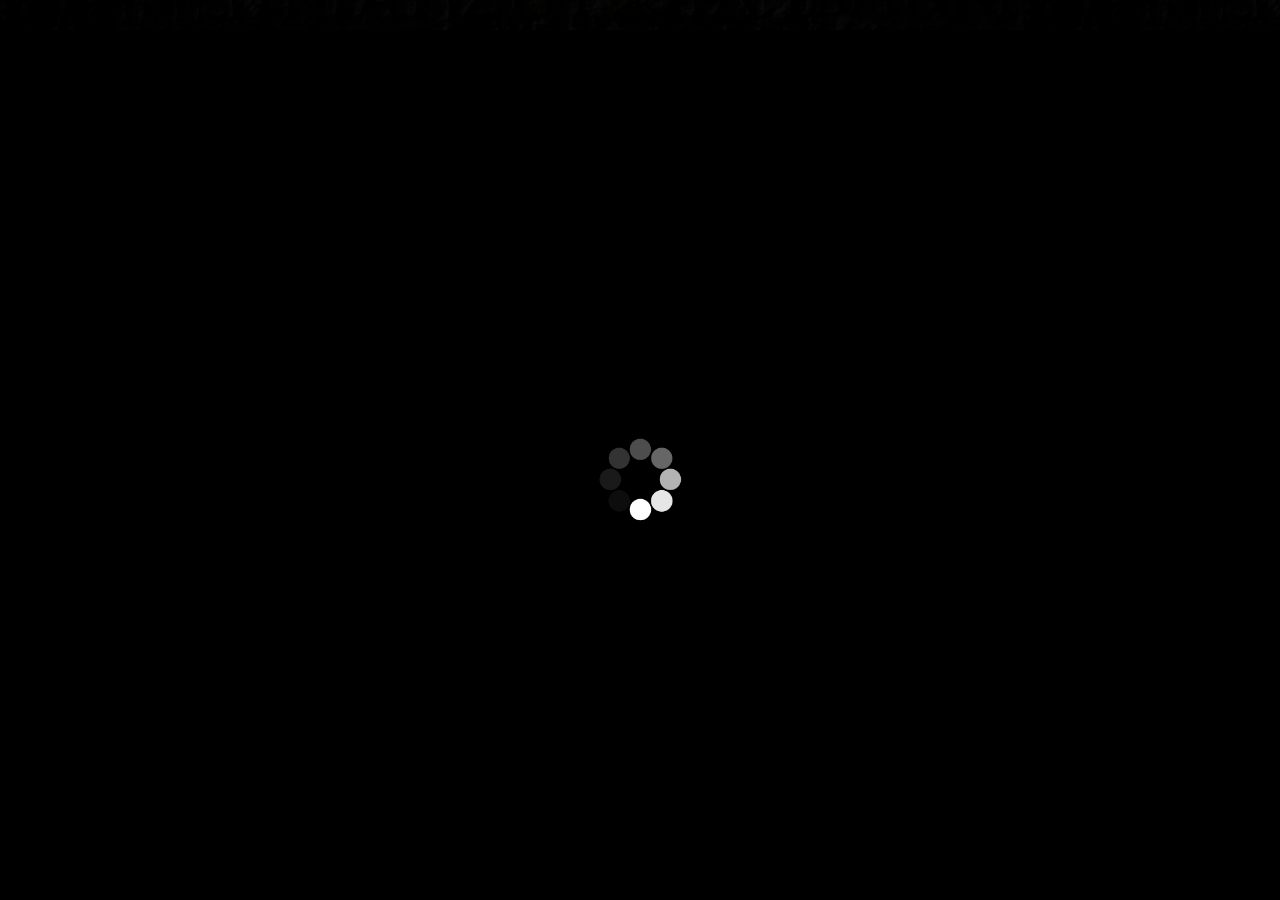
<file: index.html>
<!DOCTYPE html>
<html lang="en">
<head>
    <meta charset="UTF-8">
    <meta name="viewport" content="width=device-width, initial-scale=1.0">
    <title>Erebuz Legacy</title>
    <link rel="icon" type="image/x-icon" href="logo.png">
    <link rel="stylesheet" href="style.css">
</head>
<body>
    <div id="loader">

    </div>
    <img class="logo" src="logo.png">
    <p style="margin-top: 60px; font-size: 22px;">
        The Awakening Of The Gods.
    </p>
    <div class="video">
        <video id="video" autoplay muted loop playsinline>
            <source src="My VideoC.mp4" type="video/mp4">
            Your browser does not support the video tag.
        </video>
    </div>    
    <p style="opacity: 0.65; margin-top: 60px;">
        Our website will be soon updated.
    </p>
    <p style="margin-top: 30px; font-size: 28px;">
        Erebuz Legacy.
    </p>
    <script>
        var loader = document.getElementById("loader");
        var video = document.getElementById("video");
        
        video.addEventListener('canplaythrough', () => {           
            loader.style.display="none";
        })

        video.oncanplaythrough = function() {
            loader.style.display="none";
        }
        
    </script>
</body>
</html>
</file>
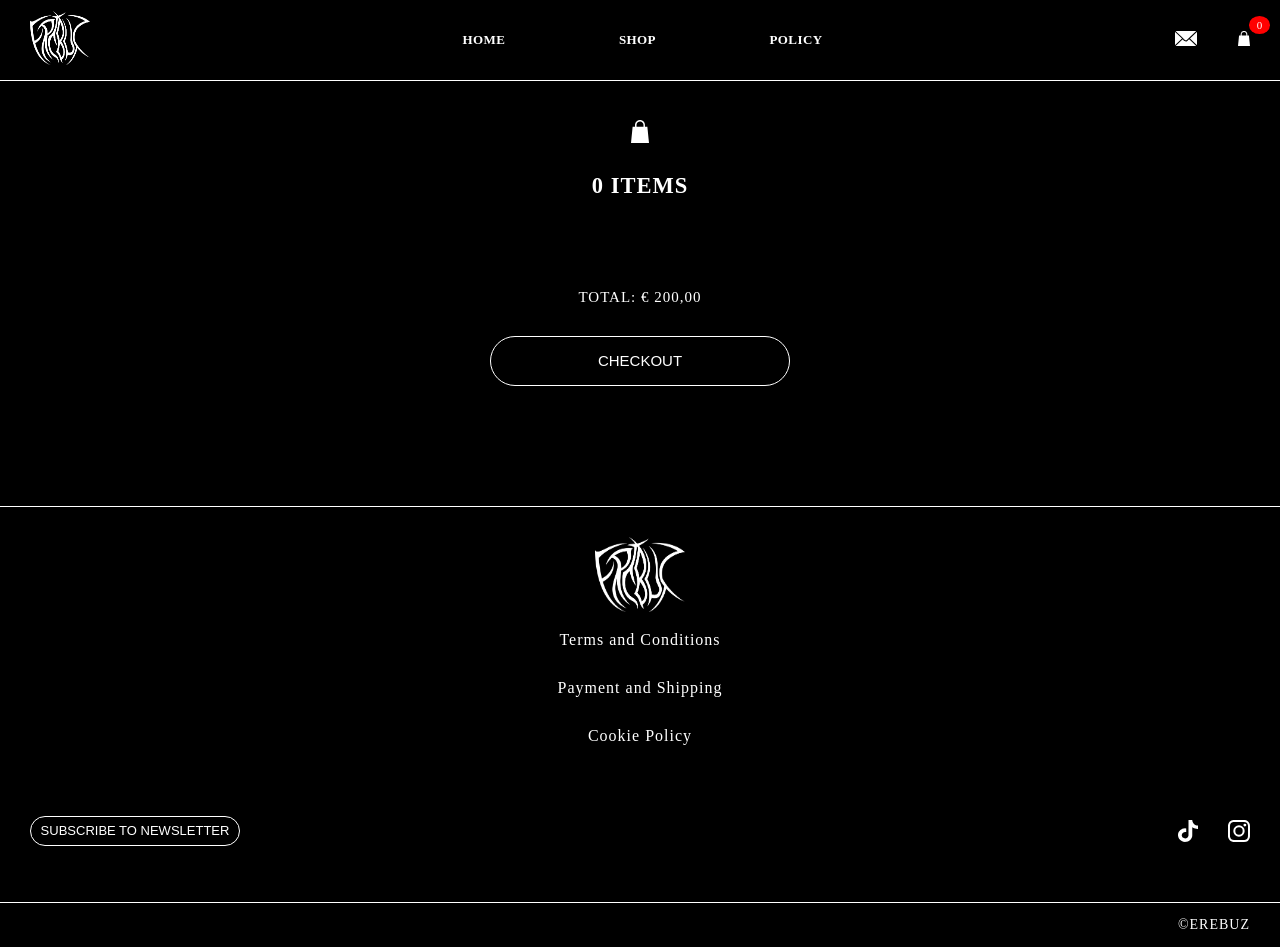
<file: bag.html>
<!DOCTYPE html>
<html>
    <head>
        <title>Bag | EREBUZ</title>
        <link rel="stylesheet" href="styles/header.css">
        <link rel="stylesheet" href="styles/bag.css">
        <link rel="icon" href="icons/logo.png">
    </head>
    <body>
        <div class="header">
            <div class="left-section">
                <a href="index.html"><img class="logo-icon js-logo" src="icons/logo.png" ></a>   
            </div>
            <div class="middle-section">
                <p class="header-text js-header-filter-type">
                    HOME
                </p>
                <p class="header-text js-header-filter-type">
                    SHOP
                </p>               
                <a href="policy.html">
                    <p class="header-text js-policy">
                        POLICY
                    </p> 
                </a>                                          
            </div>
            <div class="right-section">
                <a href="newsletter.html"><img class="icon" src="icons/newslettericon.svg"></a>
                <a href="bag.html" >
                    <div class="bag-div" >
                        <img class="icon icon-bag" src="icons/bagicon.svg">
                        <span class="quantity">0</span>
                    </div>
                </a>
            </div>
        </div> 
        <div class="center ">
            <div>
                <img class="big-bag-logo" src="icons/bagicon.svg">
                <p class="items-text js-bag-quantity">
                    0 ITEMS
                </p>                
            </div>
            <div class="products js-bag-items">
                
            </div>
            <p class="total-text js-bag-total">
                TOTAL: &#x20AC; 200,00
            </p>
            <button class="checkout-button">
                CHECKOUT
            </button>     
        </div>
        <div class="bottom">            
            <div>
                <a href="index.html"><img class="logo-icon2 js-logo" src="icons/logo.png"></a>
            </div>
            <div class="policy">
                <a href="policy.html">
                    <p class="policytext">
                        Terms and Conditions 
                    </p>
                </a>
                <p class="policytext">
                    Payment and Shipping 
                </p>
                <p class="policytext">
                    Cookie Policy
                </p>
                
            </div>  
            <div class="contact">
                <a href="newsletter.html">
                    <button class="newsletter-button">
                        SUBSCRIBE TO NEWSLETTER                        
                    </button>
                </a> 
                <div>
                    <a href="https://www.instagram.com/erebuzlegacy/" target="_blank" ><img class="iglogo" src="icons/iglogo.svg"></a>
                    <a href="https://www.instagram.com/erebuzlegacy/" target="_blank" ><img class="iglogo" src="icons/tiktokicon.svg"></a>
                </div>     
            </div>          
        </div>        
        <div class="cards" >            
            <p class="ctext">
                ©EREBUZ
            </p>
        </div> 
        <script src="data/header.js"> </script>
        <script type="module" src="scripts/bag.js"></script>
    </body>
</html>
</file>
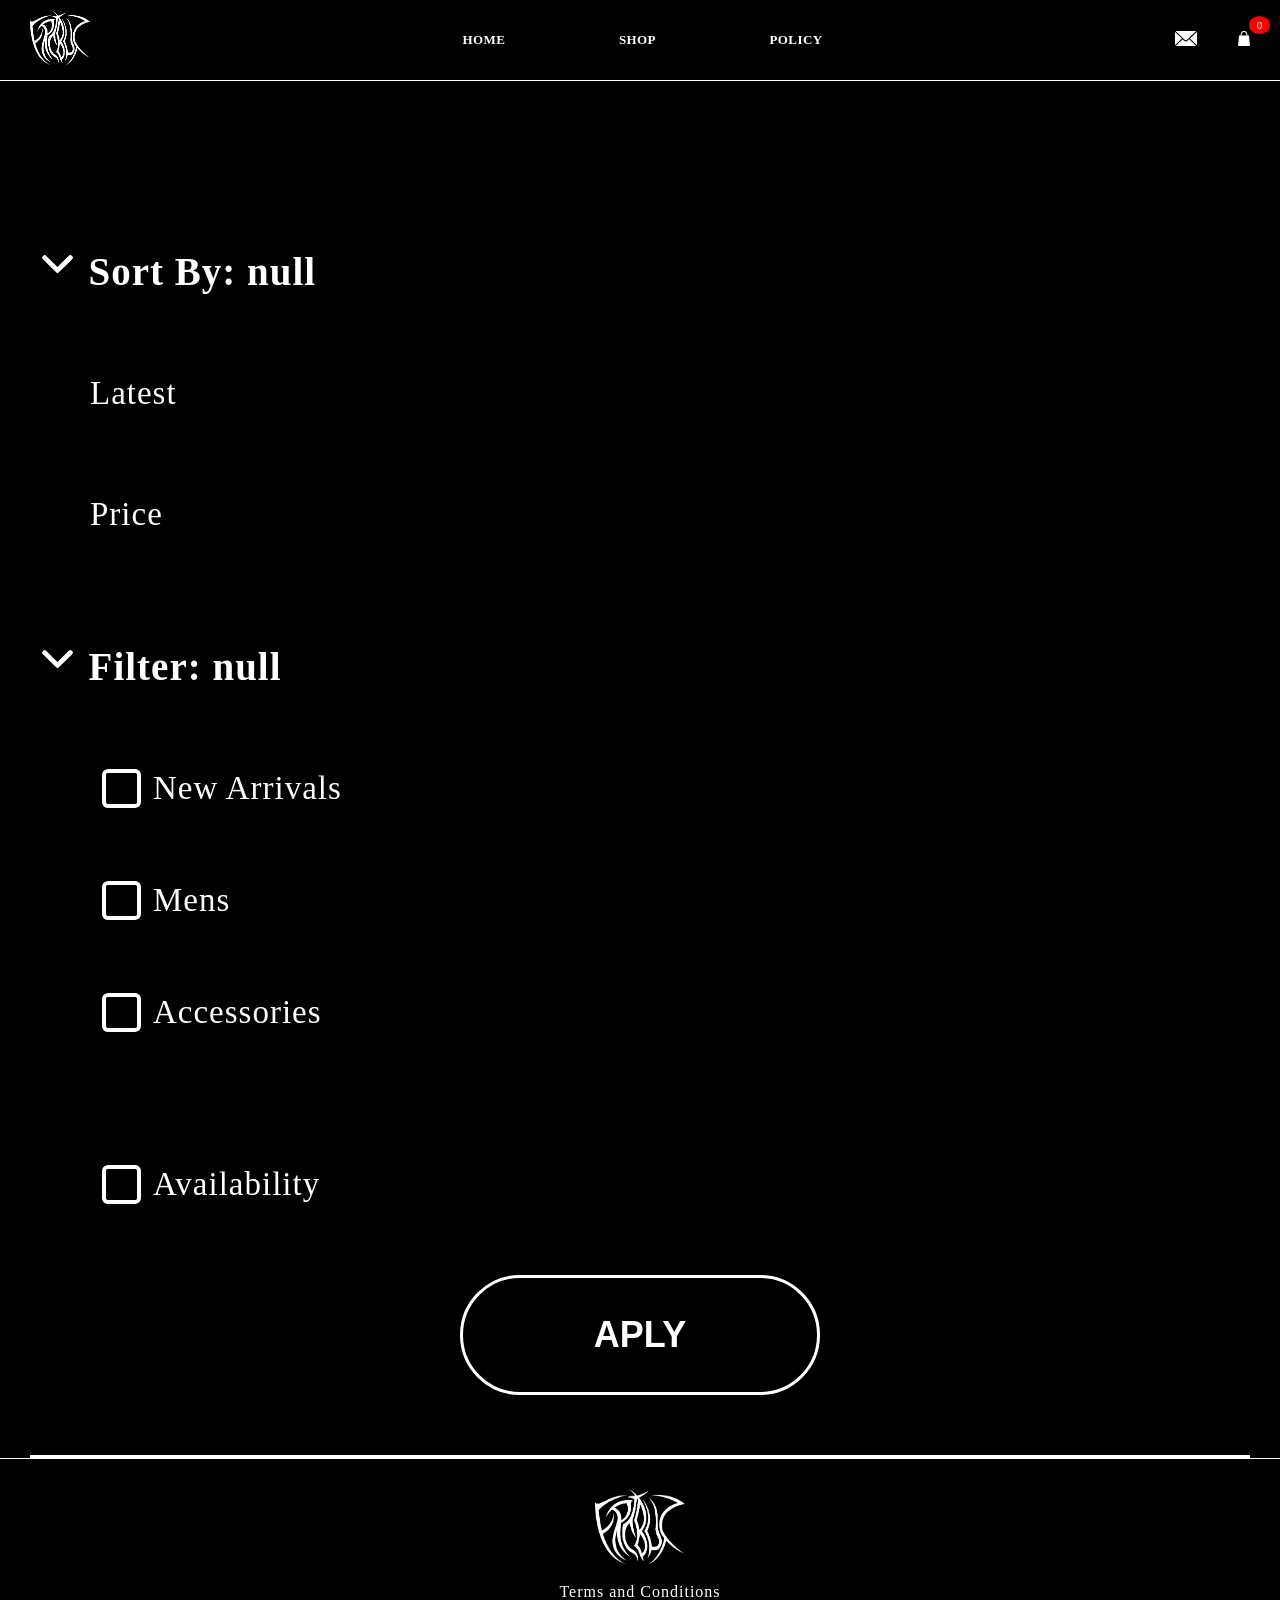
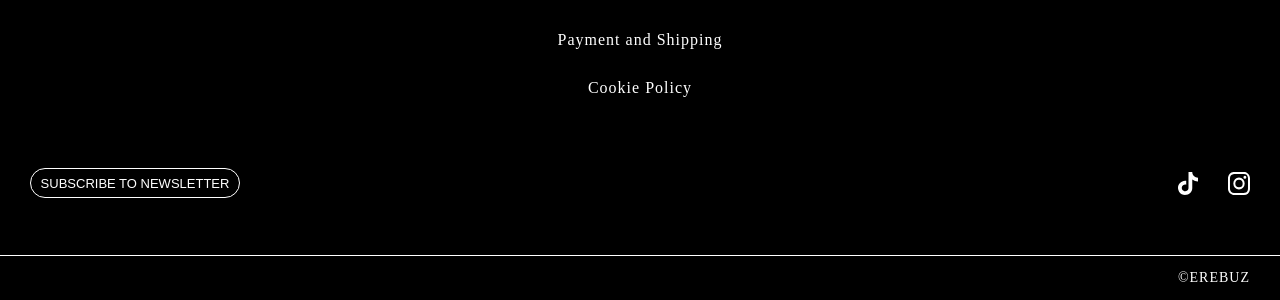
<file: phonefilters.html>
<!DOCTYPE html>
<html>
    <head>
        <title>GYMBRAND</title>
        <link rel="stylesheet" href="styles/header.css">
        <link rel="stylesheet" href="styles/phonefilters.css">
        <link rel="icon" href="icons/logoclean.svg">
    </head>
    <body>
        <div class="header">
            <div class="left-section">
                <a href="index.html"><img class="logo-icon js-logo" src="icons/logo.png" ></a>   
            </div>
            <div class="middle-section">
                <p class="header-text js-header-filter-type">
                    HOME
                </p>
                <p class="header-text js-header-filter-type">
                    SHOP
                </p>               
                <a href="policy.html">
                    <p class="header-text js-policy">
                        POLICY
                    </p> 
                </a>                                          
            </div>
            <div class="right-section">
                <a href="newsletter.html"><img class="icon" src="icons/newslettericon.svg"></a>
                <a href="bag.html" >
                    <div class="bag-div" >
                        <img class="icon icon-bag" src="icons/bagicon.svg">
                        <span class="quantity">0</span>
                    </div>
                </a>
            </div>
        </div>
        <div class="filtersort">
            <img class="filtersorticon" src="icons/filterssort.svg">
        </div>
        <div class="main">
            <div class="sortout">
                <div class="filter ">
                    <img class="arrow" src="icons/arrowdown.svg">
                    <p class="filter-text js-sort-text">
                        Sort By: Latest
                    </p> 
                </div>
                <div class="filters">                    
                    <div class="insidefilters">                            
                        <p class="filters-text js-sort-type">
                            Latest
                        </p>
                    </div>    
                    <div class="insidefilters">                            
                        <p class="filters-text js-sort-type">
                            Price
                        </p>
                    </div>                                                                         
                </div> 
            </div>
                        

            <div class="filterout">
                <div class="filter">
                    <img class="arrow" src="icons/arrowdown.svg">
                    <p class="filter-text js-filter-text">
                        Filter: All
                    </p> 
                </div>
                <div class="filters">
                    <div>
                        <div class="insidefilters js-filter-type">
                            <img class="filtersorticon2" src="icons/selectedicon.svg">
                            <p class="filters-text">
                                New Arrivals
                            </p>
                        </div>
                        <div class="insidefilters js-filter-type">
                            <img class="filtersorticon2" src="icons/unselectedicon.svg">
                            <p class="filters-text">
                                Mens
                            </p>
                        </div>                       
                        
                        <div class="insidefilters js-filter-type" >
                            <img class="filtersorticon2" src="icons/unselectedicon.svg">
                            <p class="filters-text">
                                Accessories
                            </p>
                        </div>                         
                    </div>
                    <div class="insidefilters js-availability" style="margin-top: 60px;">
                        <img class="filtersorticon2" src="icons/unselectedicon.svg">
                        <p class="filters-text">
                            Availability
                        </p>
                    </div>
                                                           
                </div>               
            </div> 
            <button class="aply-filters-button js-aply-filters-button">
                APLY
            </button>                              
          
        </div>
        <div class="bottom">            
            <div>
                <a href="index.html"><img class="logo-icon2 js-logo" src="icons/logo.png"></a>
            </div>
            <div class="policy">
                <a href="policy.html">
                    <p class="policytext">
                        Terms and Conditions 
                    </p>
                </a>
                <p class="policytext">
                    Payment and Shipping 
                </p>
                <p class="policytext">
                    Cookie Policy
                </p>
                
            </div>  
            <div class="contact">
                <a href="newsletter.html">
                    <button class="newsletter-button">
                        SUBSCRIBE TO NEWSLETTER                        
                    </button>
                </a> 
                <div>
                    <a href="https://www.instagram.com/erebuzlegacy/" target="_blank" ><img class="iglogo" src="icons/iglogo.svg"></a>
                    <a href="https://www.instagram.com/erebuzlegacy/" target="_blank" ><img class="iglogo" src="icons/tiktokicon.svg"></a>
                </div>     
            </div>          
        </div>        
        <div class="cards" >            
            <p class="ctext">
                ©EREBUZ
            </p>
        </div> 
        <script src="data/header.js"> </script>
        <script type="module" src="scripts/phonefilters.js"> </script>
    </body>
</html>
</file>
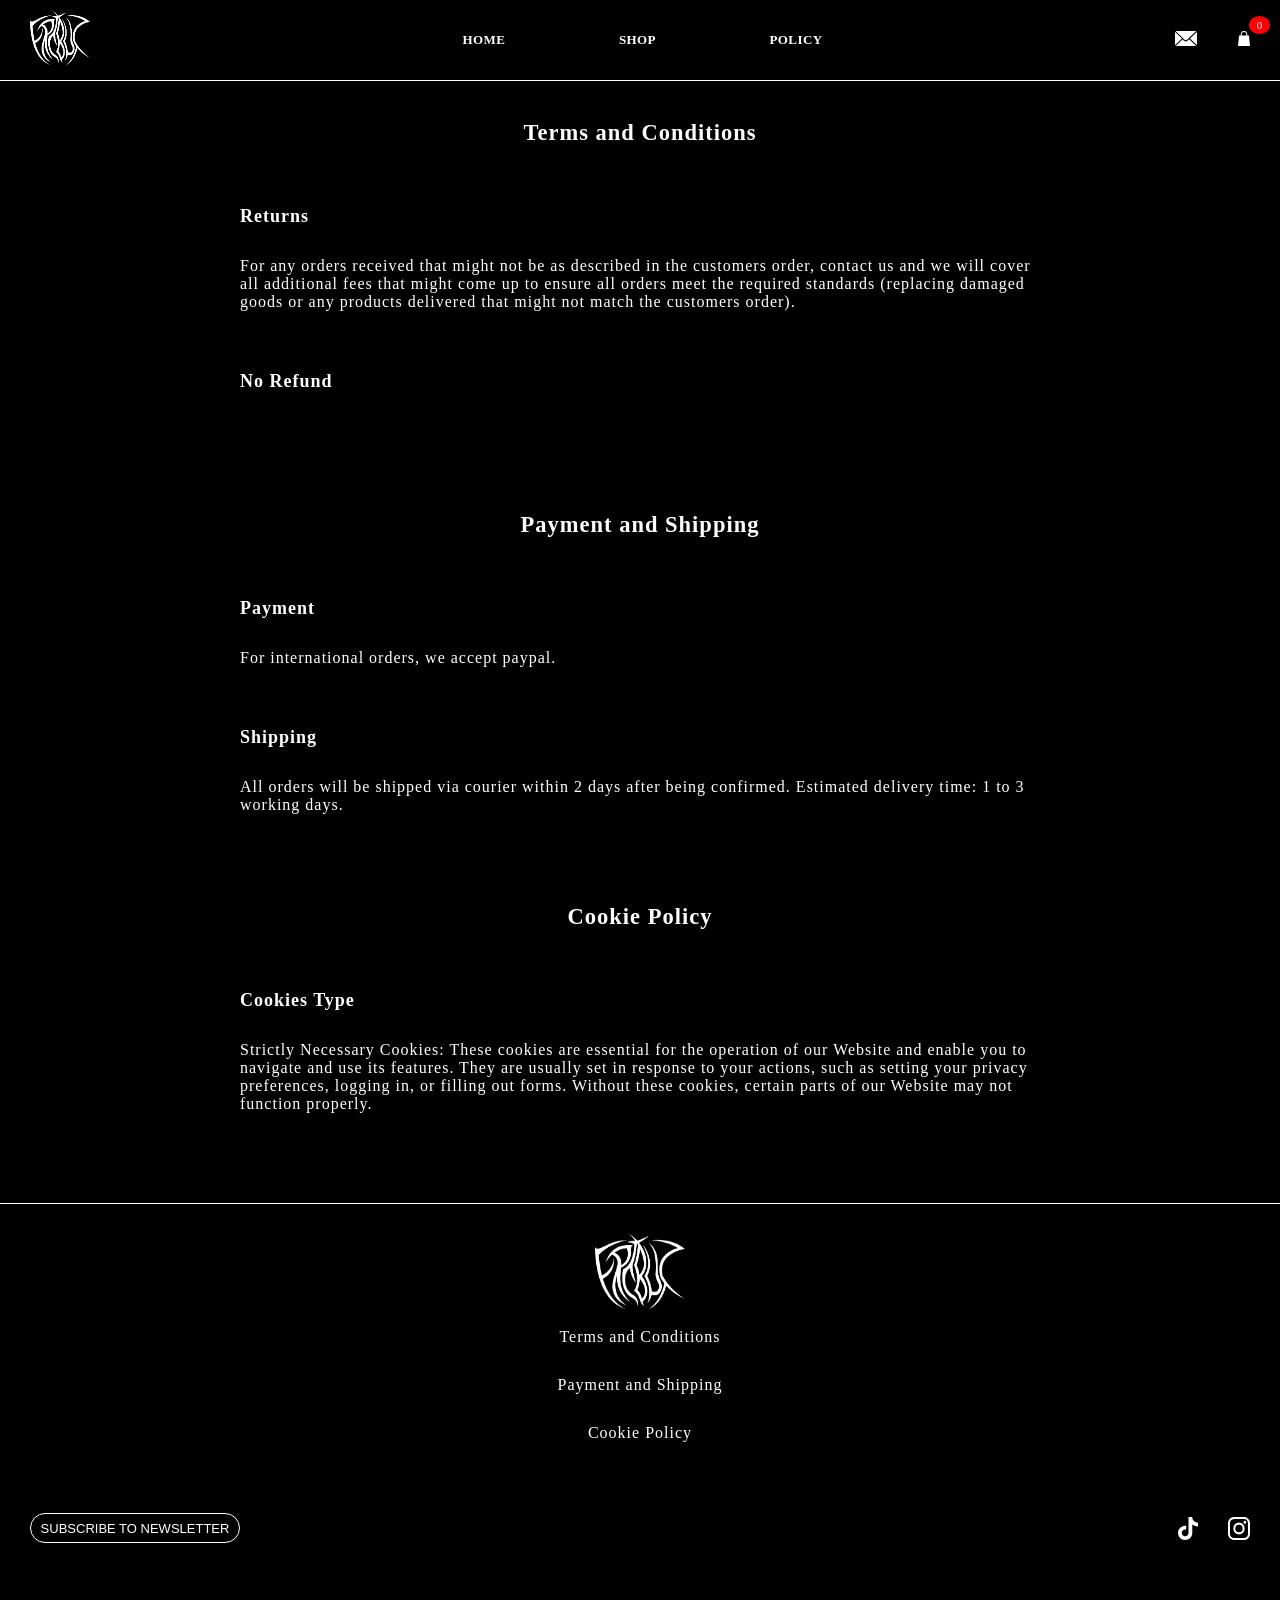
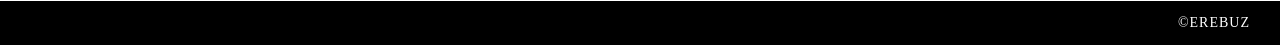
<file: policy.html>
<!DOCTYPE html>
<html>
    <head>
        <title>Terms Conditions | EREBUZ</title>
        <link rel="stylesheet" href="styles/header.css">
        <link rel="stylesheet" href="styles/policy.css">
        <link rel="icon" href="icons/logo.png">
    </head>
    <body>
        <div class="header">
            <div class="left-section">
                <a href="index.html"><img class="logo-icon js-logo" src="icons/logo.png" ></a>   
            </div>
            <div class="middle-section">
                <p class="header-text js-header-filter-type">
                    HOME
                </p>
                <p class="header-text js-header-filter-type">
                    SHOP
                </p>               
                <a href="policy.html">
                    <p class="header-text js-policy">
                        POLICY
                    </p> 
                </a>                                          
            </div>
            <div class="right-section">
                <a href="newsletter.html"><img class="icon" src="icons/newslettericon.svg"></a>
                <a href="bag.html" >
                    <div class="bag-div" >
                        <img class="icon icon-bag" src="icons/bagicon.svg">
                        <span class="quantity">0</span>
                    </div>
                </a>
            </div>
        </div>
        <p class="title">
            Terms and Conditions
        </p>
        <div class="center">            
            <p class="title-text">
                Returns
            </p>
            <p class="main-text">
                For any orders received that might not be as described in the customers order, contact us and we will cover all additional fees that might come up to ensure all orders meet the required standards (replacing damaged goods or any products delivered that might not match the customers order).
            </p>
            <p class="title-text">
                No Refund
            </p>           
            
        </div>
        <p class="title js-payment">
            Payment and Shipping
        </p>
        <div class="center">
            <p class="title-text">
                Payment
            </p>
            <p class="main-text">
                For international orders, we accept paypal.
            </p>
            <p class="title-text">
                Shipping
            </p>
            <p class="main-text">
                All orders will be shipped via courier within 2 days after being confirmed. Estimated delivery time: 1 to 3 working days.
            </p>                        
        </div>
        <p class="title js-cookie">
            Cookie Policy
        </p>
        <div class="center">
            <p class="title-text">
                Cookies Type
            </p>
            <p class="main-text">
                Strictly Necessary Cookies: These cookies are essential for the operation of our Website and enable you to navigate and use its features. They are usually set in response to your actions, such as setting your privacy preferences, logging in, or filling out forms. Without these cookies, certain parts of our Website may not function properly.
            </p>
                                   
        </div>
        <div class="bottom">            
            <div>
                <a href="index.html"><img class="logo-icon2 js-logo" src="icons/logo.png"></a>
            </div>
            <div class="policy">
                <a href="policy.html">
                    <p class="policytext">
                        Terms and Conditions 
                    </p>
                </a>
                <p class="policytext">
                    Payment and Shipping 
                </p>
                <p class="policytext">
                    Cookie Policy
                </p>
                
            </div>  
            <div class="contact">
                <a href="newsletter.html">
                    <button class="newsletter-button">
                        SUBSCRIBE TO NEWSLETTER                        
                    </button>
                </a> 
                <div>
                    <a href="https://www.instagram.com/erebuzlegacy/" target="_blank" ><img class="iglogo" src="icons/iglogo.svg"></a>
                    <a href="https://www.instagram.com/erebuzlegacy/" target="_blank" ><img class="iglogo" src="icons/tiktokicon.svg"></a>
                </div>     
            </div>          
        </div>        
        <div class="cards" >            
            <p class="ctext">
                ©EREBUZ
            </p>
        </div> 
        <script src="data/header.js"> </script>
        <script src="scripts/policy.js"> </script>
    </body>
</html>
</file>
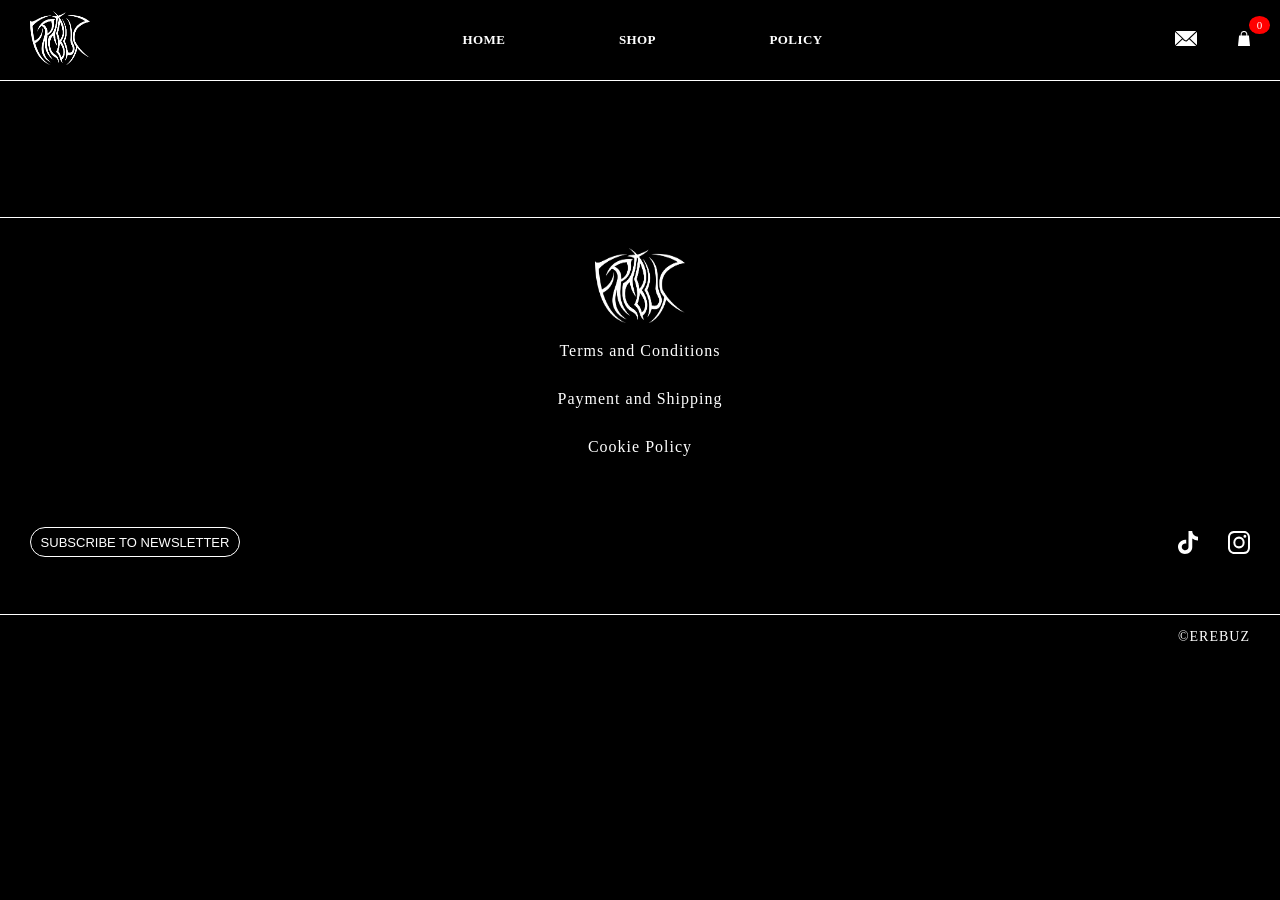
<file: product.html>
<!DOCTYPE html>
<html>
    <head>
        <title>EREBUZ</title>
        <link rel="stylesheet" href="styles/header.css">
        <link rel="stylesheet" href="styles/product.css">
        <link rel="icon" href="icons/logo.png">
    </head>
    <body>
        <div class="header">
            <div class="left-section">
                <a href="index.html"><img class="logo-icon js-logo" src="icons/logo.png" ></a>   
            </div>
            <div class="middle-section">
                <p class="header-text js-header-filter-type">
                    HOME
                </p>
                <p class="header-text js-header-filter-type">
                    SHOP
                </p>               
                <a href="policy.html">
                    <p class="header-text js-policy">
                        POLICY
                    </p> 
                </a>                                          
            </div>
            <div class="right-section">
                <a href="newsletter.html"><img class="icon" src="icons/newslettericon.svg"></a>
                <a href="bag.html" >
                    <div class="bag-div" >
                        <img class="icon icon-bag" src="icons/bagicon.svg">
                        <span class="quantity">0</span>
                    </div>
                </a>
            </div>
        </div>
        <p class="view-bag-text">
            Product added, view Bag.
        </p>
        <div class="center js-product-final">
               
        </div>
        <div class="bottom">            
            <div>
                <a href="index.html"><img class="logo-icon2 js-logo" src="icons/logo.png"></a>
            </div>
            <div class="policy">
                <a href="policy.html">
                    <p class="policytext">
                        Terms and Conditions 
                    </p>
                </a>
                <p class="policytext">
                    Payment and Shipping 
                </p>
                <p class="policytext">
                    Cookie Policy
                </p>
                
            </div>  
            <div class="contact">
                <a href="newsletter.html">
                    <button class="newsletter-button">
                        SUBSCRIBE TO NEWSLETTER                        
                    </button>
                </a> 
                <div>
                    <a href="https://www.instagram.com/erebuzlegacy/" target="_blank" ><img class="iglogo" src="icons/iglogo.svg"></a>
                    <a href="https://www.instagram.com/erebuzlegacy/" target="_blank" ><img class="iglogo" src="icons/tiktokicon.svg"></a>
                </div>     
            </div>          
        </div>        
        <div class="cards" >            
            <p class="ctext">
                ©EREBUZ
            </p>
        </div>  
        <script src="data/header.js"> </script>
        <script type="module" src="scripts/product.js"></script>
    </body>
</html>
</file>
<file: style.css>
@font-face {
    font-family: myFont;
    src: url(Embossed\ Germanica.ttf);
}

body{
    background-color: rgb(36, 36, 36);
    margin: 0;
    background-image: url(greektexture.jpg);
    background-blend-mode: multiply;
}

img{
    pointer-events: none;
}

.logo{
    display: block;
    margin: auto;
    margin-top: 30px;
    width: 90px;
}

.video{ 
    margin: auto;
    display: block;
    width: 300px;
    box-shadow: 0px 10px 100px 35px rgba(0,0,0,1); 
}

video{
    width: 300px;
    height: 360px;
    object-fit: cover;
    object-align: center center;
    overflow: hidden;
    display: block;
    margin: auto;
    }

p{
    font-family: "myFont";
    text-align: center;    
    background-image: url(silver.jpg);
    background-clip: text;
    color: transparent;
    text-shadow: 0px 10px 2px rgba(200, 200, 200, 0.15);
    font-size: 18px;
    margin: 15px;
    margin-left: 0px;
    margin-right: 0px;
}

#loader{
    background: #000 url(giphy.gif) no-repeat center center;
    width: 100%;
    height: 100vh;
    position: fixed;
    z-index: 100;
    background-size: 7%;
}

video {
    pointer-events: none;
}

video::-webkit-media-controls-panel {
    display: none;
    opacity: 1;
}
</file>
<file: styles/header.css>
p{
    font-family: serif; 
    letter-spacing: 1px;
}

a{
    text-decoration: none; 
}

.header{
    height: 80px;
    display: flex;
    flex-direction: row;
    justify-content: space-between;
    background-color: rgba( 0,0,0, 0.91);
    position: fixed; 
    top: 0;
    left: 0;
    right: 0;
    border-bottom: 1px solid white;
    z-index: 1;
}

.logo-icon{
    margin: auto;
    height: 54px;
    width: 60px;
    cursor: pointer;
}    

.logo-icon2{
    height: 75px;
    width: 90px;
    cursor: pointer;   
}

.logo-icon3{
    height: 180px;
    width: 210px;
    cursor: pointer;  
    margin: auto; 
    display: inline-block;
    margin-top: 150px;
    margin-bottom: 120px;
    padding-left: 12px;
}

.middle-section{
    display: flex;
    align-items: center;
    flex-direction: row;
    justify-content: space-between;
    flex: 1;
    margin-left: 10px;
    margin-right: 10px;
    display: flex;
    align-items: center;
    min-width: 300px;
    max-width: 360px;
}

.header-text{
    font-size: 13px;
    color: white;
    cursor: pointer;
    letter-spacing: 0.4px;
    font-weight: bold;
}

.left-section{
    display: flex;
    align-items: center;
    flex-direction: row;
    justify-content: space-between;
    flex: 1;
    margin-left: 30px;
    margin-right: 0px;   
    max-width: 340px;
    min-width: 220px;
} 

.icon{
    height: 15px;
    cursor: pointer;
}

.right-section{
    margin-left: 260px; 
    margin-right: 30px;
    width: 75px;
    min-width: 60px;
    display: flex;
    align-items: center;
    flex-direction: row;
    justify-content: space-between;
    vertical-align: middle;
}

.bottom{
    padding-top: 30px;
    border-top: 1px solid white;
    width: 100%;
    margin-bottom: 45px;
    display: flex;
    flex-direction: column; 
    align-items: center; 
    background-color: black;
}

.contact{
    display: flex;
    flex-direction: row;
    justify-content: space-between;
    width: 100%;
    margin-top: 45px;
    align-items: center;
    vertical-align: middle;
}

.newsletter-button{
    vertical-align: middle;
    display: inline-block;
    border: 1px solid white;
    width: 210px;
    height: 30px;
    border-radius: 30px;
    background-color: black;
    color: white;
    margin: auto; 
    font-size: 13px;
    display: block;
    margin-left: 30px;
    margin-right: 0px; 
    cursor: pointer; 
}

.newsletter-button:hover{
    text-shadow: 0px -0.5px #ffffff;
    border: 3px solid white;    
}

.policy{
    width: 100%;
    display: flex;
    flex-direction: column;
    align-items: center;
    vertical-align: middle;
    text-align: center; 
}

.policytext{
    margin: 15px;
    color: white;
    cursor: pointer;
    display: inline-block;    
}

.iglogo{
    display: inline-block;
    float: right;
    margin: 15px;
    margin-right: 30px;
    margin-left: 0px;
    height: 22.5px;
    cursor: pointer;    
}

.cards{
    vertical-align: middle;
    border-top: 1px solid white;
}

.card-logo{
    margin: 6px;
    margin-top: 10px;
    height: 30px;
}


.logo-icon:hover, .logo-icon2:hover, .header-text:hover,.icon:hover, .iglogo:hover, .logo-icon3:hover{
    opacity: 0.75;
}

.bag-div:hover{
    .icon-bag{
        opacity: 0.75;
    }
}

.policytext:hover{
    opacity: 0.75;    
}

.ctext{
    float: right;
    margin-right : 30px;
    color: white;
    font-size: 14px;
    display: inline-block; 
}

.title{
    color: white;
    display: block; 
    margin: auto;
    text-align: center;
    font-size: 22.5px;
    font-weight: bolder;
}

.arrow2{
    height: 15px;
    margin: auto;
    margin-left: 9px;
    margin-right: 9px;
}

.bag-div{
    position: relative;
    text-align: right;
    cursor: pointer;
}

span{
    font-size: 11px;
    background-color: red;
    border-radius: 50%;
    display: flex;
    justify-content: center;
    align-items: center;
    color: white;
    position: absolute;
    top: -15px;
    left: 90%;
    padding: 3px 8px;
}

@media only screen and (max-width:980px) {
    span{
        display: none;
    }

    .middle-section{
        display: none;
    }
    
    .header{
        height: 160px;
        border-bottom: 3px solid white;
    }

    .icon{
        height: 36px;
    }

    .iglogo{
        height: 60px;
    }

    .logo-icon{
        margin-left: 9px;
        height: 105px;
        width: 120px;
    }

    .logo-icon2{
        height: 145px;
        width: 175px;
        margin: 30px;
    }

    .logo-icon3{
        margin-top: 0px;
        margin-bottom: 60px;
    }

    .right-section{
        margin-left: 215px; 
        margin-right: 60px;        
        width: 170px;      
            
    }

    .policytext{
        margin: 30px;
        font-size: 30px;
    }

    .card-logo{        
        height: 60px;
    }

    .ctext{
        font-size: 22.5px;
    }

    .cards{
        border-top: 3px solid white;
    }

    .newsletter-button{
        border: 3px solid white;
        width: 300px;
        height: 60px;
        font-size: 18px;
        display: block;
        margin-left: 30px;
        margin-right: 0px; 
        cursor: pointer; 
    }
    
    .arrow2{
        display: none;
    }

    .bottom{
        padding-top: 30px;
        border-top: 3px solid white;       
    }

    .logo-icon3{
        padding-left: 27px;
    }
    
    
}
</file>
<file: styles/bag.css>
body{
    background-color: black;
    margin-top: 120px;
    margin-bottom: 0;
    margin-left: 0;
    margin-right: 0;
}

.big-bag-logo{
    height: 22.5px;
    display: block;
    margin-left: auto;
    margin-right: auto;
}

.delete-button{
    background-color: black;
    color: white;
    margin: 6px; 
    font-size: 12px;
    display: block;
    margin-left: auto;
    margin-right: auto; 
    cursor: pointer;
    width: 90px;
    height: 30px;
    border-radius: 30px;
}

.checkout-button{
    border: 1px solid white;
    width: 300px;
    height: 50px;
    border-radius: 50px;
    background-color: black;
    color: white;
    margin: 30px; 
    font-size: 15px;
    display: block;
    margin-left: auto;
    margin-right: auto; 
    cursor: pointer;       
}

.checkout-button:hover{
    text-shadow: 0px -0.5px #ffffff;
    border: 3px solid white;
}

.delete-button:hover{
    border: 1px solid white;
    opacity: 0.75;
}

.items-text{
    background-color: black;
    color: white;
    text-align: center;
    margin: 30px; 
    font-size: 22.5px;  
    font-weight: bold;   
}

.total-text{
    padding-top: 60px;
    background-color: black;
    color: white;
    text-align: center;
    margin: 0px; 
    font-size: 15px;     
}

.product-name,
.product-price{
    font-size: 12px;
    background-color: black;
    color: white;
    text-align: start;
    margin: 3px; 
    margin-left: 0px; 
}

.product-price{
    font-weight: bold;
    font-size: 15px;
}

.product-image{
    display: block;
    width: 180px;
    margin-bottom: 0px;
}

.product-preview{  
    border: 1px solid white; 
    border-radius: 30px;
    display: flex; 
    background-color: black;
    vertical-align: top;
    margin: 15px;
    margin-left: -4.5vh;
    padding-right: 4.5vh;
    padding-top: 30px;
    padding-bottom: 30px;
    width: 660px; 
    justify-content: space-around;
}

.product-size, .product-quantity{
    font-weight: bold;
    font-size: 12px;
    margin: 3px;
    background-color: black;
    color: white;
    text-align: center;
}

.products{
    display: flex;
    align-self: center;
    grid-template-columns: 1fr;
    align-items: center;
    flex-direction: column;
    justify-content: space-between;   
    }

.center{
    margin: auto;
    margin-top: 60px;
    align-self: center;
    align-items: center;
    justify-content: space-between;    
    margin-bottom: 60px;
    padding-bottom: 30px;
}

@media only screen and (max-width:980px) {

    .product-preview{
        background-color: black;
        width: 300px;
        display: inline-block;
        vertical-align: top;
        margin: 15px; 
    } 

    .product-preview{
        border: none;
        margin: 0px;
        max-width: 690px;
        width: 690px;
        margin-bottom: 90px; 
        padding: 0px;
    }

    .product-name,.product-price{
        font-size: 30px;
        margin: 15px; 
        margin-left: 0px;
    }

    .product-price{
        margin-bottom: 0px;
    }
    .product-image{
        width: 100%;
    }
    
    .center{
        margin-top: 240px;
    }

    .checkout-button{
        font-weight: bold;     
        font-size: 36px;       
        border: 2px solid white;
        width: 750px;
        height: 120px;
        border-radius: 120px; 
    }

    .delete-button{
        margin: 30px; 
        font-size: 30px;        
        width: 210px;
        height: 60px;
        border-radius: 60px; 
        margin-left: auto;
        margin-right: auto; 
    }
    

    .product-size, .product-quantity{
        font-size: 30px;
        margin: 15px;
    }

    .items-text{
        margin: 60px; 
        margin-bottom: 120px;
        font-size: 45px; 
        font-weight: bolder;          
    }

    .total-text{
        margin: 60px; 
        margin-top: 0px;
        font-size: 45px;
        font-weight: bolder;
    }

    .big-bag-logo{
        height: 60px;
    }    

}
</file>
<file: styles/phonefilters.css>
body{
    background-color: black;
    margin-top: 210px;
    margin-bottom: 0;
    margin-left: 0;
    margin-right: 0;
}

.main{
    display: flex;
    flex-direction: column;
    justify-content: space-between;
    margin-right: 30px;
    margin-left: 30px;
    border-bottom: 3px solid white;
}

.arrow{
    margin: 12px;
    height: 18px;
    cursor: pointer;
    display: inline-block;
}

.filterout{
    min-width: 600px;
    max-width: 600px;
    margin-bottom: 30px;
}

.row{
    display: flex;
    align-items: center;
    flex-direction: row;
    justify-content: space-between;
    flex: 1;
}


.sortout{
    min-width: 600px;
    max-width: 600px;
    margin-bottom: 30px;
}

.filter-text{
    font-weight: bold;
    font-size: 39px;
    color: white;
    display: inline-block;    
    cursor: pointer;
}

.sort-text{
    color: white;
    display: inline-block;    
    cursor: pointer;
} 

.filtersort{
    display: none;
    min-width: 120px;
    margin-left: 30px;
}

.filtersorticon2{
    height: 39px;
    cursor: pointer;
    display: block;
    margin: 12px;
}


.filters-text{
    color: white;    
    cursor: pointer;
    display: inline-block;
    font-size: 33px;
    content: "";    
    width: 100%;
     
}
.filters{
    margin-top: 0px;
    margin-left: 60px;    
    display: flex;    
    flex-direction: column;
    justify-content: space-between;   
}


.insidefilters{
    margin: 0px;
    margin-top: 9px;
    margin-bottom: 9px;
    display: flex;    
    flex-direction: row; 
    align-items: center;        
}

.aply-filters-button{
    background-color: black;
    color: white;
    margin-bottom: 60px; 
    font-size: 36px;
    font-weight: bold;
    display: block;
    margin-left: auto;
    margin-right: auto; 
    cursor: pointer;
    display: inline-block;   
    border: 3px solid white;
    width: 360px;
    height: 120px;
    border-radius: 120px; 
}

.aply-filters-button:hover{
    text-shadow: 0px -0.5px #ffffff;
    border: 6px solid white;
}
</file>
<file: styles/policy.css>
body{
    background-color: black;
    margin-top: 120px;
    margin-bottom: 0;
    margin-left: 0;
    margin-right: 0;
}

.title-text{
    font-weight: bold;
    margin-bottom: 30px;
    margin-top: 60px;
    font-size: large;
    color: white;
}

.main-text{
    margin: 0px;
    color: white;
}

.main{
    display: flex;
    flex-direction: row;
    justify-content: space-between;
    
}

.center{
    margin: auto;
    margin-left: 240px;
    margin-right: 240px;
    margin-top: 60px;
    align-self: center;
    align-items: center;
    justify-content: space-between;    
    margin-bottom: 60px;
    padding-bottom: 30px;
}



@media only screen and (max-width:980px) {

    .title{
        font-weight: bold;
        margin-bottom: 90px;
        font-size: 36px;
    }

    body{        
        margin-top: 300px;        
    }
    
    .center{
        margin-left: 60px;
        margin-right: 60px;
        padding-bottom: 120px;
    }

    .title-text{
        font-weight: normal;
        margin-bottom: 60px;
        margin-top: 120px;
        font-size: 30px;
        color: white;
    }
    
    .main-text{
        font-weight: lighter;
        margin: 0px;
        color: white;
        font-size: 18px;
    }
           
}
</file>
<file: styles/product.css>
.center{
    margin: auto;
    align-self: center;
    align-items: center;
    justify-content: space-between;    
    margin-bottom: 60px;
    padding-bottom: 30px;
    display: flex;   
    flex-direction: column;    
}

.image-div{
    display: flex;
}

.arrow{
    margin: 5px;
    height: 10px;
    display: inline-block;
}

.size{
    width: 60px;
    height: 100%;
    position: relative;
    display: flex;
    justify-content: center;
}

.size-select{
    cursor: pointer;
    border: 1px solid white;
    padding: 0 15px 0 0;
    font-size: 15px;
    width: 90px;
    height: 30px;
    background-color: black;
    color: white;
    display: inline-block;
}

.size-select:hover{
    opacity: 0.75;
}

.checkout-button{
    background-color: black;
    color: white;
    margin: 25px; 
    font-size: 15px;
    display: block;
    margin-left: auto;
    margin-right: auto; 
    cursor: pointer;
    display: inline-block;   
    border: 1px solid white;
    width: 250px;
    height: 50px;
    border-radius: 50px;   
}

.checkout-button:hover{
    text-shadow: 0px -0.5px #ffffff;
    border: 2px solid white;
}

.product-preview{
    margin: auto;
    margin-top: 30px;
    background-color: black;
    max-width: 750px;
    min-width: 360px;
    width: 75%;
    display: inline-block;
    vertical-align: top;
}

.product-image{
    display: block;
    margin: 0px;
    margin-left: auto;
    margin-right: auto;
    width: 50%;
    margin-bottom: 10px;
}

.product-name,
.product-price{
    font-size: 18px;
    background-color: black;
    color: white;
    text-align: start;
    margin: 9px; 
    margin-left: 0px;  
}

.product-price{
    font-size: 15px;
    font-weight: bold;
}

body{
    background-color: black;
    margin-top: 110px;
    margin-bottom: 0;
    margin-left: 0;
    margin-right: 0;
}

.main{
    display: flex;
    flex-direction: row;
    justify-content: space-between;    
}

.select-size-text{
    font-size: 15px;
    background-color: black;
    color: black;
    text-align: center;
    margin: 0px; 
    margin-left: 0px; 
}

.view-bag-text{
    font-weight: bold;
    display: block;
    font-size: 15px;
    background-color: black;
    color: black;
    text-align: center;
    margin: 0px; 
    margin-left: 0px; 
    pointer-events: none;
    cursor: pointer;
}

@media only screen and (max-width:980px) {

    .image-div{
        display: block;
    }

    body{
        margin-top: 0px;
        height: auto;
    }

    .product-preview{
        max-width: 810px;
        width: 810px;
    }

    .product-name,.product-price{
        font-size: 45px;
        margin: 30px; 
        margin-left: 0px;
    }

    .product-image{
        width: 60%;
    }
    
    .center{
        margin-top: 0px;
    }

    .checkout-button{     
    font-size: 36px;       
    border: 3px solid white;
    width: 750px;
    height: 120px;
    border-radius: 120px; 
    margin-top: 0px;
    margin-bottom: 60px;
    font-weight: bold;
    }

    .size-text{
        font-size: 10px;
    }

    .arrow{
        margin: 15px;
        height: 30px;
        display: inline-block;
    }

    .size-select{
        font-size: 10px;
        border: none;
        margin-top: 0px;
        margin-bottom: 0px;
        padding: 0 60px 0 15px;
        font-size: 30px;
        width: 300px;
        height: 90px;  
        border-right: 30px solid black;      
    }

    .select-size-text{
        font-size: 36px;
        margin: 30px; 
        margin-left: 0px;
    }
    
    .view-bag-text{
        font-size: 33px;
        margin: 0px; 
        margin-left: 0px;
        margin-top: 270px;
        margin-bottom: 0px;
    }
}
</file>
